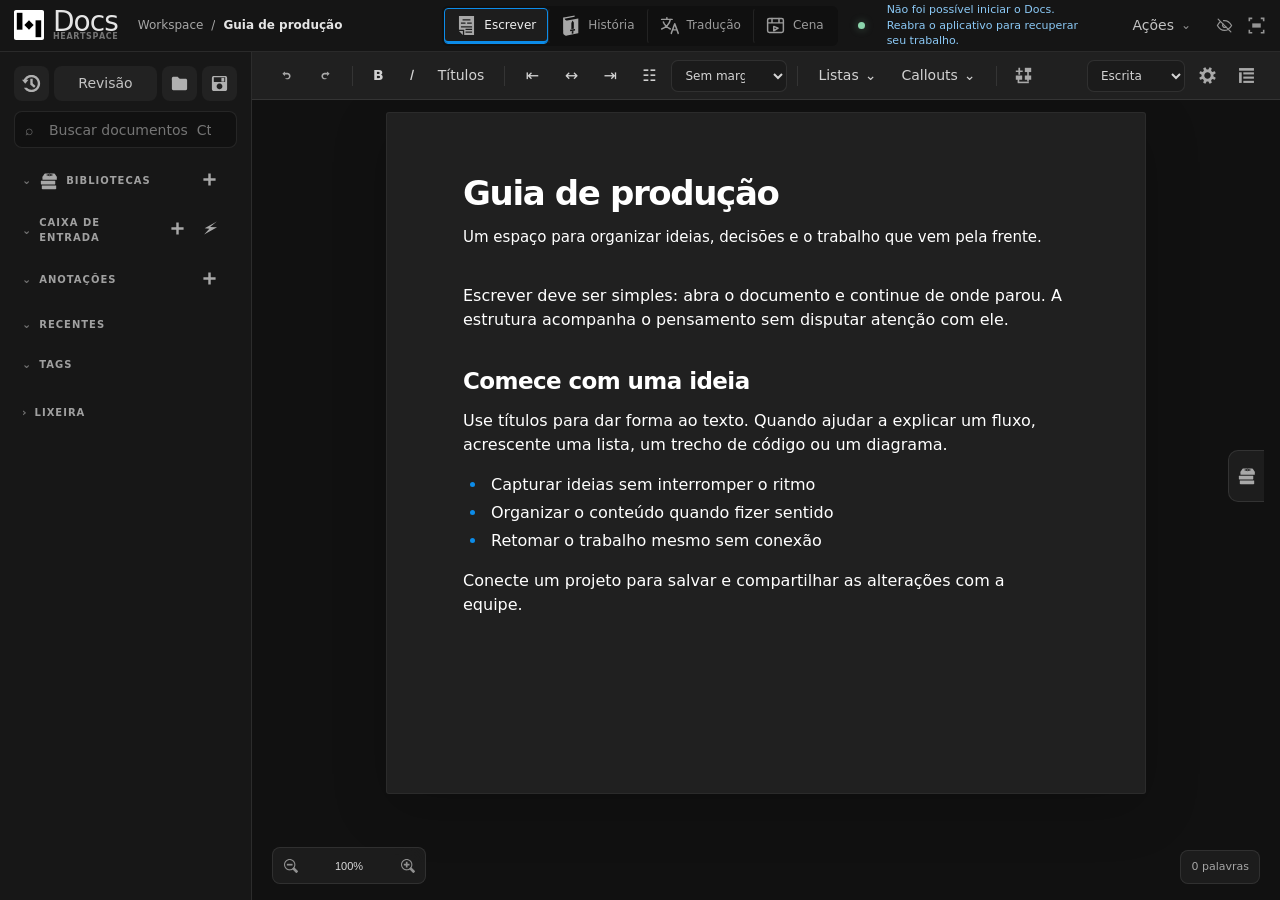
<file: desktop/index.html>
<!doctype html>
<html lang="pt-BR">
<head>
  <meta charset="utf-8">
  <meta name="viewport" content="width=device-width,initial-scale=1">
  <meta name="referrer" content="no-referrer">
  <meta name="robots" content="noindex,nofollow">
  <title>HeartSpace Docs</title>
  <style>
    :root { color-scheme: dark; font-family:Inter,system-ui,sans-serif; background:#111014; color:#f5f1f7 }
    body { min-height:100vh; margin:0; display:grid; place-items:center }
    main { max-width:34rem; padding:2rem; text-align:center }
    h1 { font-size:1.25rem }
    p { color:#aaa2ae; line-height:1.5 }
  </style>
</head>
<body>
  <main><h1>Abrindo HeartSpace Docs</h1><p>Preparando o editor do projeto…</p></main>
  <script src="./loader.js"></script>
</body>
</html>
</file>
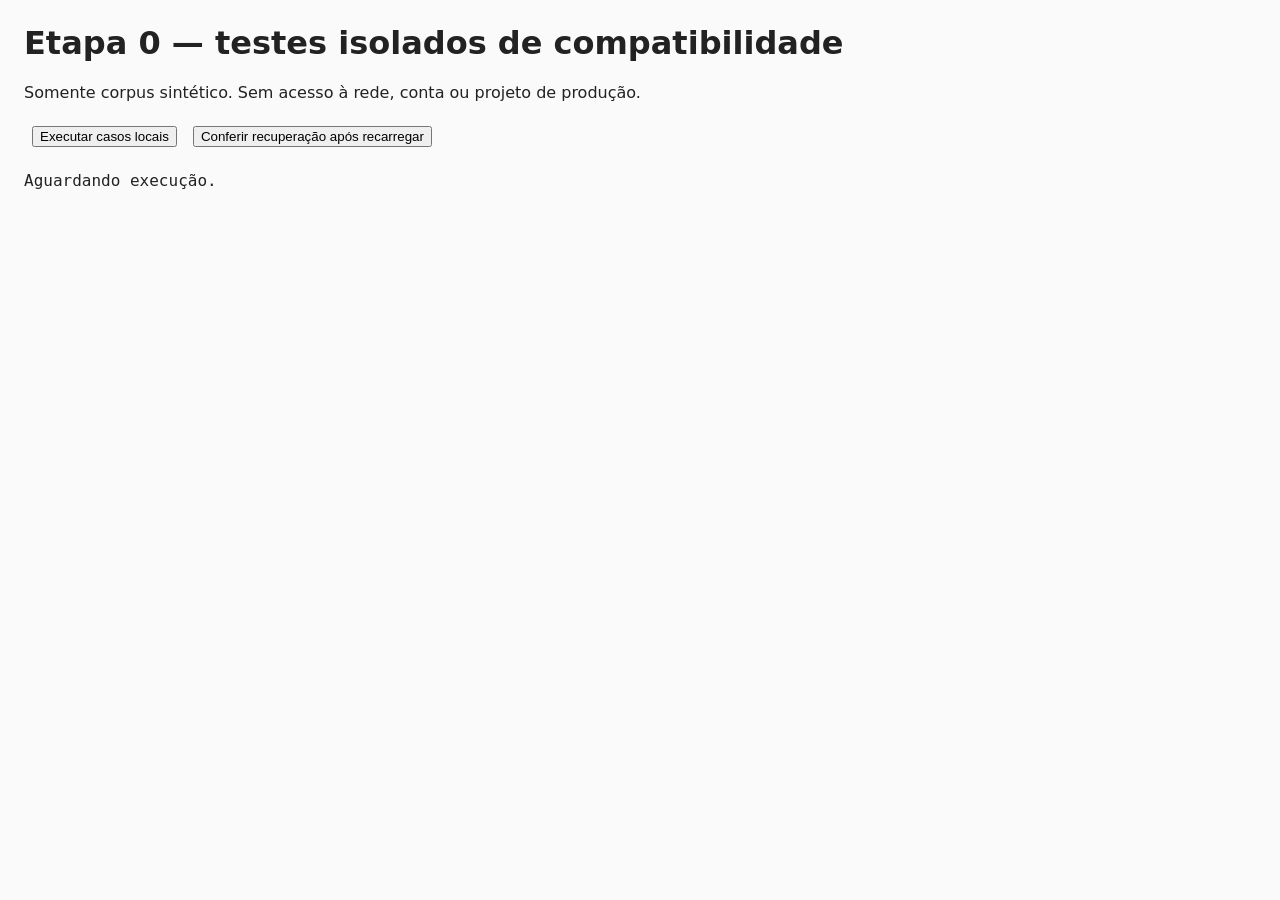
<file: tests/stage0-browser.html>
<!doctype html><html lang="pt-BR"><head><meta charset="utf-8">
<meta http-equiv="Content-Security-Policy" content="default-src 'self'; script-src 'self'; connect-src 'none'; img-src 'self' data: blob:; media-src 'self' data: blob:; style-src 'self' 'unsafe-inline'; object-src 'none'">
<title>Docs etapa 0 — compatibilidade local</title>
<style>body{font:16px system-ui;margin:24px;background:#fafafa;color:#222}li{margin:10px 0}pre{white-space:pre-wrap}button,a{margin:8px}</style>
</head><body><h1>Etapa 0 — testes isolados de compatibilidade</h1>
<p>Somente corpus sintético. Sem acesso à rede, conta ou projeto de produção.</p>
<button id="run">Executar casos locais</button><button id="reload">Conferir recuperação após recarregar</button>
<ol id="results"></ol><pre id="report" aria-live="polite">Aguardando execução.</pre><div id="downloads"></div>
<script src="../narrative-runtime.js"></script><script src="../narrative-media.js"></script><script src="../narrative-html.js"></script><script src="../narrative-package.js?stage0=media-validation-v1"></script>
<script src="../image-optimizer.js"></script><script src="../authoring-project.js"></script><script src="../project-files.js"></script><script src="../project-storage.js"></script>
<script src="fixtures/stage0.js"></script><script src="stage0-browser.js"></script></body></html>
</file>
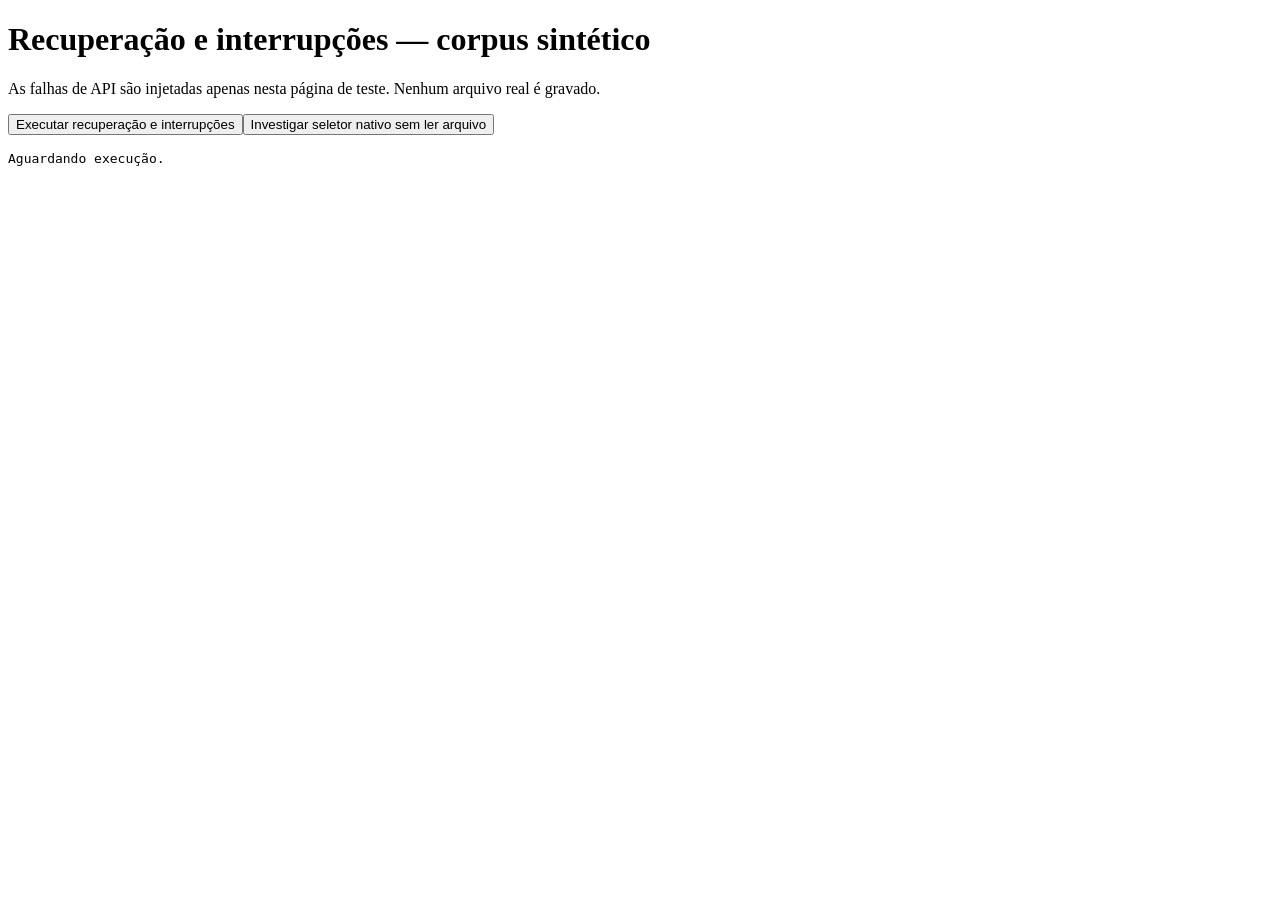
<file: tests/stage0-recovery.html>
<!doctype html><html lang="pt-BR"><head><meta charset="utf-8"><meta http-equiv="Content-Security-Policy" content="default-src 'self'; script-src 'self'; connect-src 'none'; style-src 'self' 'unsafe-inline'; object-src 'none'"><title>Etapa 0 — recuperação e interrupções</title></head><body>
<h1>Recuperação e interrupções — corpus sintético</h1><p>As falhas de API são injetadas apenas nesta página de teste. Nenhum arquivo real é gravado.</p>
<button id="run">Executar recuperação e interrupções</button><button id="native-probe">Investigar seletor nativo sem ler arquivo</button><p id="native-result"></p><ol id="results"></ol><pre id="report">Aguardando execução.</pre><div id="sandbox"></div>
<script src="../narrative-runtime.js"></script><script src="../narrative-media.js"></script><script src="../narrative-package.js"></script><script src="../project-files.js"></script><script src="../authoring-project.js"></script><script src="../narrative-html.js"></script><script src="../project-storage.js"></script><script src="../local-projects.js"></script><script src="fixtures/stage0.js"></script><script src="stage0-recovery.js"></script></body></html>
</file>
